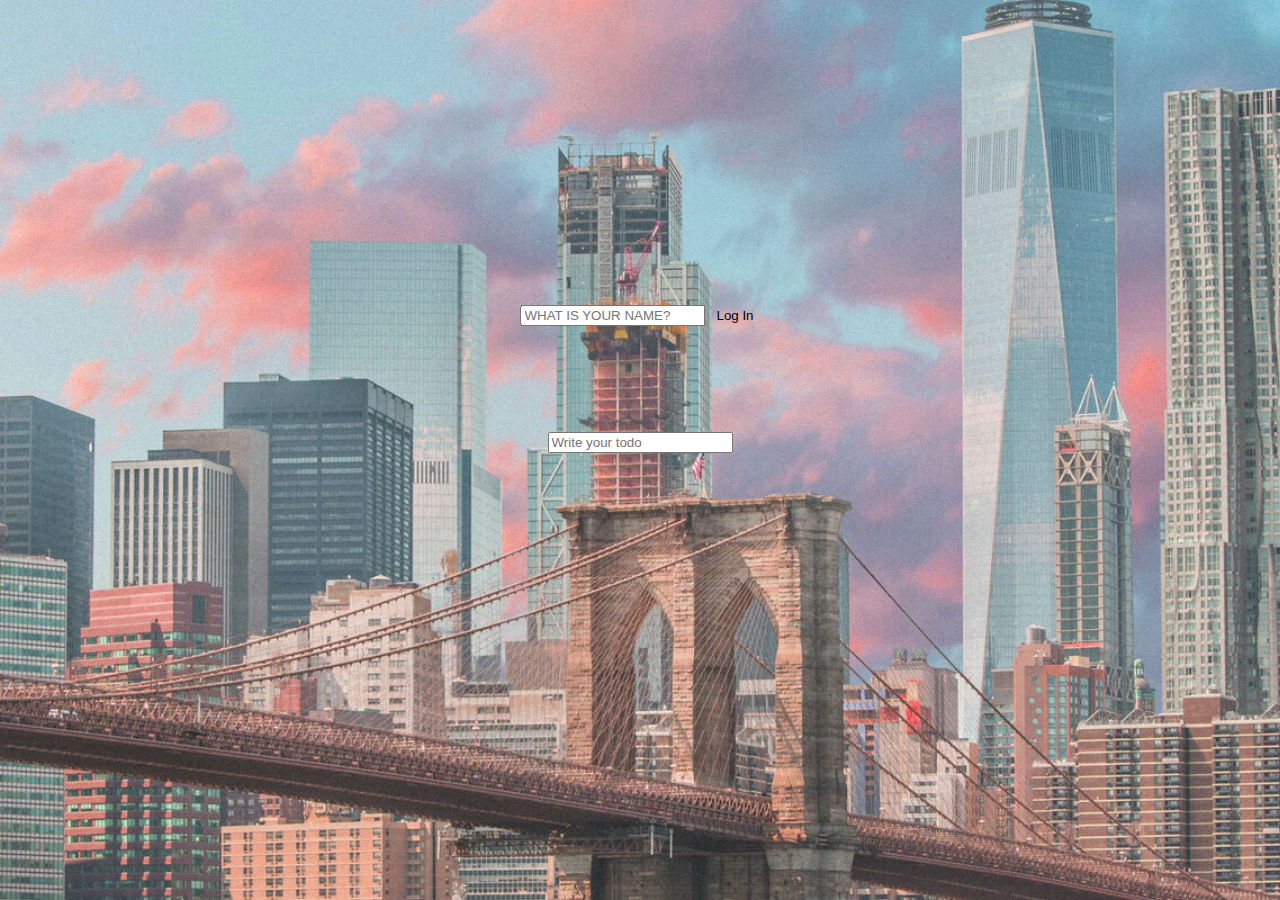
<file: index.html>
<!DOCTYPE html>
<html lang="en">
<head>
    <meta charset="UTF-8">
    <meta name="viewport" content="width=device-width, initial-scale=1.0">
    <link rel="stylesheet" href="css/style.css">
    <link rel="stylesheet"
          href="https://fonts.googleapis.com/css2?family=Electrolize&family=Courgette">

    <title>Momentum</title>
</head>
<body>
    <div class="container">
        <div class="box">
            <form id="login_form" > 
                <input type="text" placeholder="WHAT IS YOUR NAME?">
                <button>Log In</button>
            </form>
            <h2 id="clock"></h2>
            <h1 id="greeting" class="hidden" ></h1>

            <form id="todo_form">
                <input type="text" placeholder="Write your todo" required>
            </form>
            <ul id="todo_list">
            </ul>

            <div id="weather">
                <span></span>
                <span></span>
            </div>
            
        </div>


        <div class="box" id="right_box"></div>
      </div>
    
    <script src="js/app.js"></script>
    <script src="js/clock.js"></script>
    <script src="js/img.js"></script>
    <script src="js/todo.js"></script>
    <script src="js/weather.js"></script>
    
</body>
</html>
</file>
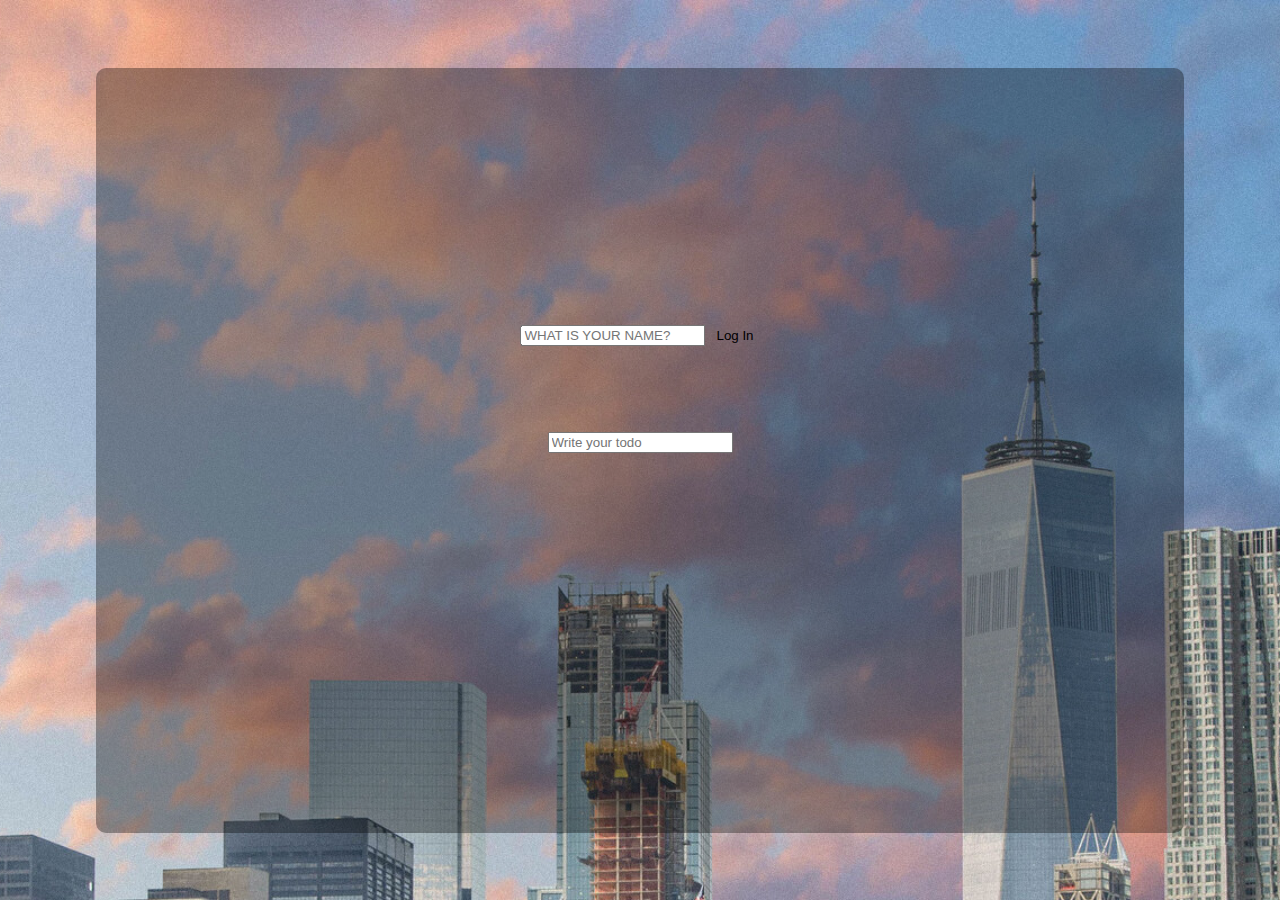
<file: index copy.html>
<!DOCTYPE html>
<html lang="en">
<head>
    <meta charset="UTF-8">
    <meta name="viewport" content="width=device-width, initial-scale=1.0">
    <link rel="stylesheet" href="css/style.css">
    <link rel="stylesheet"
          href="https://fonts.googleapis.com/css2?family=Electrolize&family=Courgette">

    <title>Momentum</title>
</head>
<body>
    <div id="parent">
    <div class="overlay-box">
        <div >
            <form id="login_form" > 
                <input type="text" placeholder="WHAT IS YOUR NAME?">
                <button>Log In</button>
            </form>
            <h2 id="clock"></h2>
            <h1 id="greeting" class="hidden" ></h1>

            <form id="todo_form">
                <input type="text" placeholder="Write your todo" required>
            </form>
            <ul id="todo_list">
            </ul>

            <div id="weather">
                <span></span>
                <span></span>
            </div>
            
        </div>
    </div>

        
    </div>
    
    <script src="js/app.js"></script>
    <script src="js/clock.js"></script>
    <script src="js/img.js"></script>
    <script src="js/todo.js"></script>
    <script src="js/weather.js"></script>
    
</body>
</html>
</file>
<file: css/style.css>
.hidden{
    display: none;
}
body{
    
    font-family: "Courgette";
    margin: 0;
    padding: 0;
    display: flex;
    justify-content: center;
    align-items: center;
    height: 100vh;
    background-size: cover;
    background-repeat: no-repeat;
    background-position: center;
    color: white;

}

button{
    background-color: #ffffff00;
    border: #ffffff00;
}
h2{
    color: white;
}
.overlay-box {
    position: relative;
    width: 85vw; /* 원하시는 크기로 조절해주세요 */
    height: 85vh; /* 원하시는 크기로 조절해주세요 */
    display: flex;
    flex-direction: column;
    justify-content: center;
    align-items: center;
    margin: 0 auto; /* 가로 중앙 정렬을 위해 추가 */
    background-color: rgba(0, 0, 0, 0.337); /* 이미지 파일 경로를 지정해주세요 */
    background-size: cover; /* 이미지를 화면에 맞게 조절 */
    background-position: center; /* 이미지를 가운데 정렬 */
    border-radius: 10px;
}
#clock{
    font-family: "Electrolize";
    font-size: 12vh; 
    
    position: absolute;
    top: 10%;
    left: 50%;
    transform: translate(-50%, -50%);
  
}

#greeting{
    position: absolute;
  top: 30%;
  left: 50%;
  transform: translate(-50%, -50%);
}
#login_form{
    position: absolute;
  top: 35%;
  left: 50%;
  transform: translate(-50%, -50%);
}
</file>
